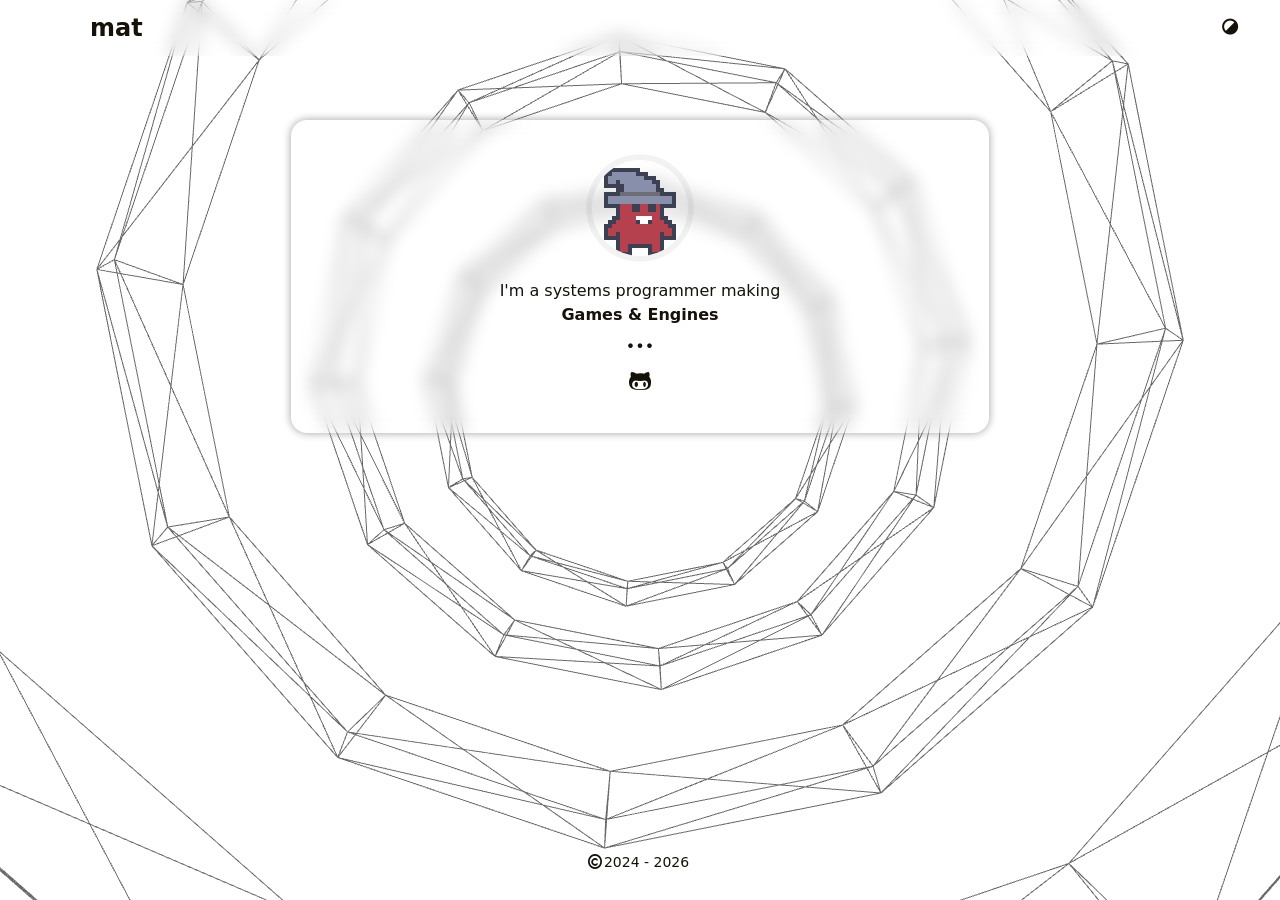
<file: index.html>
<!DOCTYPE html>
<html lang="en">
    <head>
	<meta name="generator" content="Hugo 0.152.2">
        <meta charset="utf-8">
        <meta name="viewport" content="width=device-width, initial-scale=1">
        <meta name="robots" content="noodp" />
        <title>mat</title><meta name="Description" content="Home of mat"><meta property="og:url" content="https://matpx.net/">
  <meta property="og:site_name" content="mat">
  <meta property="og:title" content="mat">
  <meta property="og:description" content="Home of mat">
  <meta property="og:locale" content="en">
  <meta property="og:type" content="website">

  <meta name="twitter:card" content="summary">
  <meta name="twitter:title" content="mat">
  <meta name="twitter:description" content="Home of mat">
<meta name="application-name" content="Home of mat">
<meta name="apple-mobile-web-app-title" content="Home of mat"><meta name="theme-color" content="#ffffff"><meta name="msapplication-TileColor" content="#da532c"><link rel="icon" href="favicon.svg"><link rel="mask-icon" href="/safari-pinned-tab.svg" color="#5bbad5"><link rel="manifest" href="/site.webmanifest"><link rel="canonical" href="https://matpx.net/" /><link rel="alternate" href="/index.xml" type="application/rss+xml" title="mat">
    <link rel="feed" href="/index.xml" type="application/rss+xml" title="mat"><link rel="stylesheet" href="/lib/normalize/normalize.min.css"><link rel="stylesheet" href="/css/style.min.css"><link rel="stylesheet" href="/lib/fontawesome-free/all.min.css"><link rel="stylesheet" href="/lib/animate/animate.min.css"><link rel="stylesheet" href="/css/customize.css">
<script type="application/ld+json">
    {
        "@context": "http://schema.org",
        "@type": "WebSite",
        "url": "https:\/\/matpx.net\/","inLanguage": "en","description": "Home of mat","name": "mat"
    }
    </script></head>
    <body data-header-desktop="fixed" data-header-mobile="auto"><script type="text/javascript">(window.localStorage && localStorage.getItem('theme') ? localStorage.getItem('theme') === 'dark' : ('auto' === 'auto' ? window.matchMedia('(prefers-color-scheme: dark)').matches : 'auto' === 'dark')) && document.body.setAttribute('theme', 'dark');</script>

        <div id="mask"></div><div class="wrapper"><header class="desktop" id="header-desktop">
    <div class="header-wrapper">
        <div class="header-title">
            <a href="/" title="mat">mat</a>
        </div>
        <div class="menu">
            <div class="menu-inner"><a href="javascript:void(0);" class="menu-item theme-switch" title="Switch Theme">
                    <i class="fas fa-adjust fa-fw" aria-hidden="true"></i>
                </a>
            </div>
        </div>
    </div>
</header><header class="mobile" id="header-mobile">
    <div class="header-container">
        <div class="header-wrapper">
            <div class="header-title">
                <a href="/" title="mat">mat</a>
            </div>
            <div class="menu-toggle" id="menu-toggle-mobile">
                <span></span><span></span><span></span>
            </div>
        </div>
        <div class="menu" id="menu-mobile"><a href="javascript:void(0);" class="menu-item theme-switch" title="Switch Theme">
                <i class="fas fa-adjust fa-fw" aria-hidden="true"></i>
            </a></div>
    </div>
</header><main class="main">
                <div class="container"><div class="page home" data-home="posts"><div class="home-profile"><div class="home-avatar"><img
        class="lazyload"
        src="/svg/loading.min.svg"
        data-src="/images/avatar.gif"
        data-srcset="/images/avatar.gif, /images/avatar.gif 1.5x, /images/avatar.gif 2x"
        data-sizes="auto"
        alt="avatar"
        title="avatar" width="24" height="24" /></div><h2 class="home-subtitle">
        I'm a systems programmer making<br/>
        <b>Games & Engines</b><br>
        
    </h2>
    &#8226;&#8226;&#8226;<div class="links"><a href="https://github.com/matpx" title="GitHub" target="_blank" rel="noopener noreffer me"><i class="fab fa-github-alt fa-fw" aria-hidden="true"></i></a>
</div></div>

<canvas id="renderCanvas"></canvas>

<script type="text/javascript" src="/js/three.min.js"></script>
<script type="text/javascript" src="/js/background.js"></script>
<div class="post-wrapper"></div>
    </div></div>
            </main><footer class="footer">
        <div class="footer-container"><div class="footer-line" itemscope itemtype="http://schema.org/CreativeWork"><i class="far fa-copyright fa-fw" aria-hidden="true"></i><span itemprop="copyrightYear">2024 - 2026</span><span class="author" itemprop="copyrightHolder">&nbsp;<a href="/" target="_blank"></a></span></div>
        </div>
    </footer></div>

        <div id="fixed-buttons"><a href="#" id="back-to-top" class="fixed-button" title="Back to Top">
                <i class="fas fa-arrow-up fa-fw" aria-hidden="true"></i>
            </a><a href="#" id="view-comments" class="fixed-button" title="View Comments">
                <i class="fas fa-comment fa-fw" aria-hidden="true"></i>
            </a>
        </div><script type="text/javascript" src="/lib/lazysizes/lazysizes.min.js"></script><script type="text/javascript" src="/lib/clipboard/clipboard.min.js"></script><script type="text/javascript" src="/lib/sharer/sharer.min.js"></script><script type="text/javascript">window.config={"code":{"copyTitle":"Copy to clipboard","maxShownLines":50}};</script><script type="text/javascript" src="/js/theme.min.js"></script></body>
</html>
</file>
<file: css/customize.css>
header {
    background-color: transparent;
}

.home-profile {
    margin-top: 4em;
    border-radius: 16px;
    box-shadow: 0 0 8px rgb(160, 160, 160);
}

.home-avatar img {
    image-rendering: pixelated;
}

.home-subtitle {
    font-size: 64px;
}

.links {
    margin-bottom: 1em;
}

.post-wrapper {
    margin-top: 2em;
    padding-left: 1.5em;
    border-radius: 16px;
    box-shadow: 0 0 8px rgb(160, 160, 160);
}

#renderCanvas {
    position: fixed;
    margin: 0;
    padding: 0;
    width: 100vw;
    height: 100vh;
    top: 0;
    left: 0;
    z-index: -1;
    pointer-events: none;
    box-sizing: border-box;
}

@supports (-webkit-backdrop-filter: none) or (backdrop-filter: none) {
    header, .home-profile, .post-wrapper {
        -webkit-backdrop-filter: blur(8px);
        backdrop-filter: blur(8px);
    }
}

@supports not ((-webkit-backdrop-filter: none) or (backdrop-filter: none)) {
    header, .home-profile, .post-wrapper {
        background-color: rgba(255, 255, 255, 0.9);
    }

    body[theme="dark"] header,
    body[theme="dark"] .home-profile,
    body[theme="dark"] .post-wrapper {
        background-color: rgba(41, 42, 45, 0.8);
    }
}
</file>
<file: css/style.min.css>
html{font-family:system-ui,-apple-system,BlinkMacSystemFont,PingFang SC,Microsoft YaHei UI,Segoe UI,Roboto,Oxygen,Ubuntu,Cantarell,Fira Sans,Droid Sans,Helvetica Neue,Helvetica,Arial,sans-serif;font-weight:400;font-display:swap;font-size:16px;line-height:1.5rem;width:100%;scroll-behavior:smooth}html main [id]{scroll-margin-top:4rem}::-webkit-scrollbar{width:.5rem;height:.5rem}::-webkit-scrollbar-thumb{background-color:#87878d}::-webkit-scrollbar-thumb:hover{background-color:#a9a9b3}::selection{background-color:rgba(53,166,247,0.25)}[theme=dark] ::selection{background-color:rgba(50,112,194,0.4)}body{background-color:#fff;color:#161209;word-wrap:break-word;overflow-wrap:break-word;scrollbar-color:auto}body[theme=dark]{color:#a9a9b3;background-color:#292a2d}input::-ms-clear{display:none}a,a::before,a::after{text-decoration:none;color:#161209}[theme=dark] a,[theme=dark] a::before,[theme=dark] a::after{color:#a9a9b3}a:active,a:hover{color:#2d96bd}[theme=dark] a:active,[theme=dark] a:hover{color:#fff}#mask{background-repeat:no-repeat;background-position:center;position:fixed;top:0;left:0;width:100%;height:100%;z-index:-1;background-color:rgba(0,0,0,0)}.blur #mask{z-index:100;background-color:rgba(0,0,0,0.25)}svg.icon{display:inline-block;width:1.25em;height:1em;text-align:center}svg.icon path{fill:currentColor}img.emoji{height:1em;width:1em;margin:0 .05em 0 .1em;vertical-align:-.1em}.details .details-summary:hover{cursor:pointer}.details i.details-icon{color:#a9a9b3;-webkit-transition:transform 0.2s ease;-moz-transition:transform 0.2s ease;-o-transition:transform 0.2s ease;transition:transform 0.2s ease}[theme=dark] .details i.details-icon{color:#5d5d5f}.details .details-content{max-height:0;overflow-y:hidden;-webkit-transition:max-height 0.8s cubic-bezier(0, 1, 0, 1) -0.1s;-moz-transition:max-height 0.8s cubic-bezier(0, 1, 0, 1) -0.1s;-o-transition:max-height 0.8s cubic-bezier(0, 1, 0, 1) -0.1s;transition:max-height 0.8s cubic-bezier(0, 1, 0, 1) -0.1s}.details.open i.details-icon{-webkit-transform:rotate(90deg);-moz-transform:rotate(90deg);-ms-transform:rotate(90deg);-o-transform:rotate(90deg);transform:rotate(90deg)}.details.open .details-content{max-height:12000px;-webkit-transition:max-height 0.8s cubic-bezier(0.5, 0, 1, 0) 0s;-moz-transition:max-height 0.8s cubic-bezier(0.5, 0, 1, 0) 0s;-o-transition:max-height 0.8s cubic-bezier(0.5, 0, 1, 0) 0s;transition:max-height 0.8s cubic-bezier(0.5, 0, 1, 0) 0s}#fixed-buttons{display:none}.fixed-button{display:none;z-index:100;position:fixed;right:1.5rem;font-size:1rem;line-height:1.3rem;padding:.6rem .6rem;color:#a9a9b3;background:#f8f8f8;-webkit-border-radius:2rem;-moz-border-radius:2rem;border-radius:2rem;-webkit-transition:color 0.4s ease;-moz-transition:color 0.4s ease;-o-transition:color 0.4s ease;transition:color 0.4s ease}.blur .fixed-button{-webkit-filter:blur(1.5px);-moz-filter:blur(1.5px);-ms-filter:blur(1.5px);filter:blur(1.5px)}.fixed-button:hover,.fixed-button:active{color:#161209;cursor:pointer}.fixed-button:active,.fixed-button:focus,.fixed-button:hover{outline:none}[theme=dark] .fixed-button{color:#5d5d5f;background:#252627}[theme=dark] .fixed-button:hover,[theme=dark] .fixed-button:active{color:#a9a9b3}#back-to-top{display:block;bottom:1.5rem}#view-comments{bottom:4.5rem}.cc-window.cc-banner .cc-btn{color:#161209}.cc-window.cc-banner .cc-btn:hover,.cc-window.cc-banner .cc-btn:focus{background-color:#ccc}[theme=dark] .cc-window.cc-banner .cc-btn{color:#161209}[theme=dark] .cc-window.cc-banner .cc-btn:hover,[theme=dark] .cc-window.cc-banner .cc-btn:focus{background-color:#fff}img{-o-object-fit:contain;object-fit:contain;font-family:"object-fit: contain;"}.wrapper{display:flex;flex-direction:column;min-height:100vh;width:100%}.wrapper main{flex:1 0 auto}.wrapper main .container{padding:0 1rem}.page{position:relative;max-width:800px;width:60%;margin:0 auto}[data-header-desktop] .page{padding-top:3.5rem}[data-header-desktop=normal] .page{padding-top:0}.blur .page{-webkit-filter:blur(1.5px);-moz-filter:blur(1.5px);-ms-filter:blur(1.5px);filter:blur(1.5px)}.toc .toc-title{font-size:1.2rem;font-weight:bold;text-transform:uppercase}.toc .toc-content{font-size:1rem}.toc .toc-content ul{text-indent:-0.85rem;padding-left:.8rem;list-style:none}.toc .toc-content ul a:first-child::before{content:"|";font-weight:bolder;margin-right:.5rem;color:#2d96bd}[theme=dark] .toc .toc-content ul a:first-child::before{color:#55bde2}.toc .toc-content ul ul{padding-left:1.5rem}.toc ruby{background:#f5f5f5}.toc ruby rt{color:#a9a9b3}[theme=dark] .toc ruby{background:#272C34}[theme=dark] .toc ruby rt{color:#5d5d5f}#toc-auto{display:block;position:absolute;width:12000px;max-width:0;padding:0 .8rem;border-left:4px solid #f0f0f0;word-wrap:break-word;overflow-wrap:break-word;box-sizing:border-box;top:10rem;left:0;visibility:hidden}[data-header-desktop=normal] #toc-auto{top:5rem}.blur #toc-auto{-webkit-filter:blur(1.5px);-moz-filter:blur(1.5px);-ms-filter:blur(1.5px);filter:blur(1.5px)}[theme=dark] #toc-auto{border-left-color:#363636}#toc-auto .toc-title{margin:.8rem 0}#toc-auto .toc-content.always-active ul{display:block}#toc-auto .toc-content>nav>ul{margin:.625rem 0}#toc-auto .toc-content ul ul{display:none}#toc-auto .toc-content ul .has-active>ul{display:block}#toc-auto .toc-content a.active{font-weight:bold;color:#2d96bd}[theme=dark] #toc-auto .toc-content a.active{color:#55bde2}#toc-auto .toc-content a.active::before{color:#ef3982}[theme=dark] #toc-auto .toc-content a.active::before{color:#bdebfc}#toc-static{display:none;margin:.8rem 0}#toc-static[data-kept=true]{display:block}#toc-static .toc-title{display:flex;justify-content:space-between;line-height:2em;padding:0 .75rem;background:#e6e6e6}[theme=dark] #toc-static .toc-title{background:#1a1d23}#toc-static .toc-content{background-color:#f5f5f5}#toc-static .toc-content>nav>ul{margin:0;padding:.4rem 1rem .4rem 1.8rem}[theme=dark] #toc-static .toc-content{background-color:#272C34}#toc-static.open .toc-title{background:#ededed}[theme=dark] #toc-static.open .toc-title{background:#20252b}.single .single-title{margin:2rem 0 .5rem;font-size:1.6rem;font-weight:bold;line-height:140%}.single .single-subtitle{margin:.5rem 0;font-size:1.2rem;font-weight:normal;line-height:100%}.single .post-meta{font-size:.875rem;color:#a9a9b3}.single .post-meta span{display:inline-block}[theme=dark] .single .post-meta{color:#5d5d5f}.single .post-meta a,.single .post-meta a::before,.single .post-meta a::after{text-decoration:none;color:#2d96bd}[theme=dark] .single .post-meta a,[theme=dark] .single .post-meta a::before,[theme=dark] .single .post-meta a::after{color:#a9a9b3}.single .post-meta a:active,.single .post-meta a:hover{color:#ef3982}[theme=dark] .single .post-meta a:active,[theme=dark] .single .post-meta a:hover{color:#fff}.single .post-meta .author{font-size:1.05rem}.single .featured-image{margin:.5rem 0 1rem 0}.single .featured-image img{display:block;max-width:100%;height:auto;margin:0 auto;overflow:hidden}.single .featured-image img.lazyloaded{width:100%}.single .content>h2{font-size:1.5rem}.single .content>h2 code{font-size:1.25rem}.single .content>h3{font-size:1.375rem}.single .content>h3 code{font-size:1.125rem}.single .content>h4{font-size:1.25rem}.single .content>h4 code{font-size:1rem}.single .content>h5{font-size:1.125rem}.single .content>h6{font-size:1rem}.single .content h2,.single .content h3,.single .content h4,.single .content h5,.single .content h6{font-weight:bold;margin:1.2rem 0}[theme=dark] .single .content h2,[theme=dark] .single .content h3,[theme=dark] .single .content h4,[theme=dark] .single .content h5,[theme=dark] .single .content h6{font-weight:bolder}.single .content>h2>.header-mark::before,.single .content>h3>.header-mark::before,.single .content>h4>.header-mark::before,.single .content>h5>.header-mark::before,.single .content>h6>.header-mark::before{content:"|";margin-right:.3125rem;color:#2d96bd}[theme=dark] .single .content>h2>.header-mark::before,[theme=dark] .single .content>h3>.header-mark::before,[theme=dark] .single .content>h4>.header-mark::before,[theme=dark] .single .content>h5>.header-mark::before,[theme=dark] .single .content>h6>.header-mark::before{color:#55bde2}.single .content>h2>.header-mark::before{content:"#"}.single .content p{margin:.5rem 0}.single .content b,.single .content strong{font-weight:bold}[theme=dark] .single .content b,[theme=dark] .single .content strong{color:#ddd}.single .content a,.single .content a::before,.single .content a::after{text-decoration:none;color:#2d96bd}[theme=dark] .single .content a,[theme=dark] .single .content a::before,[theme=dark] .single .content a::after{color:#55bde2}.single .content a:active,.single .content a:hover{color:#ef3982}[theme=dark] .single .content a:active,[theme=dark] .single .content a:hover{color:#bdebfc}.single .content a{word-wrap:break-word;overflow-wrap:break-word}[theme=dark] .single .content a b,[theme=dark] .single .content a strong{color:#55bde2}.single .content [theme=dark] a:hover b,.single .content [theme=dark] a:hover strong{color:#bdebfc}.single .content ul,.single .content ol{margin:.5rem 0;padding-left:2.5rem}.single .content ul{list-style-type:disc}.single .content ruby{background:#f5f5f5}.single .content ruby rt{color:#a9a9b3}[theme=dark] .single .content ruby{background:#272C34}[theme=dark] .single .content ruby rt{color:#5d5d5f}.single .content .table-wrapper{overflow-x:auto}.single .content .table-wrapper::-webkit-scrollbar{background-color:#fff}[theme=dark] .single .content .table-wrapper::-webkit-scrollbar{background-color:#272c34}.single .content .table-wrapper>table{width:100%;max-width:100%;margin:.625rem 0;border-spacing:0;background:#fff;border-collapse:collapse}[theme=dark] .single .content .table-wrapper>table{background:#272c34}.single .content .table-wrapper>table thead{background:#ededed}[theme=dark] .single .content .table-wrapper>table thead{background-color:#20252b}.single .content .table-wrapper>table th,.single .content .table-wrapper>table td{padding:.3rem 1rem;border:1px solid #e8e8e8}[theme=dark] .single .content .table-wrapper>table th,[theme=dark] .single .content .table-wrapper>table td{border-color:#1c2025}.single .content img{max-width:100%;min-height:1em}.single .content figure{margin:.5rem;text-align:center}.single .content figure .image-caption:not(:empty){min-width:20%;max-width:80%;display:inline-block;padding:.5rem;margin:0 auto;font-size:.875rem;color:#969696}.single .content figure img{display:block;width:100%;height:auto;margin:0 auto;overflow:hidden}.single .content .lazyload,.single .content .lazyloading{-o-object-fit:scale-down;object-fit:scale-down;font-family:"object-fit: scale-down;"}.single .content .lazyloaded{-o-object-fit:fill;object-fit:fill;font-family:"object-fit: fill;"}.single .content blockquote{display:block;border-left:0.5rem solid #6bd6fd;background-color:rgba(107,214,253,0.2);padding:.25rem .75rem;margin:1rem 0}[theme=dark] .single .content blockquote{border-left-color:#59c5ec;background-color:rgba(89,197,236,0.2)}.single .content .footnotes{color:#a9a9b3}[theme=dark] .single .content .footnotes{color:#5d5d5f}.single .content .footnotes p{margin:.25rem 0}.single .content code{display:inline-block;max-width:100%;padding:0 .4rem;word-wrap:break-word;overflow-wrap:break-word;-webkit-line-break:anywhere;-ms-line-break:anywhere;line-break:anywhere;font-size:.875rem;font-family:Source Code Pro,Menlo,Consolas,Monaco,monospace,system-ui,-apple-system,BlinkMacSystemFont,PingFang SC,Microsoft YaHei UI,Segoe UI,Roboto,Oxygen,Ubuntu,Cantarell,Fira Sans,Droid Sans,Helvetica Neue,Helvetica,Arial,sans-serif;color:#E74C3C}[theme=dark] .single .content code{color:#E5BF78}.single .content pre{margin:0;padding:.25rem 0 .25rem .5rem;-moz-tab-size:4;-o-tab-size:4;tab-size:4}.single .content pre code{padding:0}.single .content pre img{min-height:1em;max-height:1.2em;vertical-align:text-bottom}.single .content code,.single .content pre,.single .content .highlight table,.single .content .highlight tr,.single .content .highlight td{background:#f5f5f5}[theme=dark] .single .content code,[theme=dark] .single .content pre,[theme=dark] .single .content .highlight table,[theme=dark] .single .content .highlight tr,[theme=dark] .single .content .highlight td{background:#272C34}.single .content .highlight{font-family:Source Code Pro,Menlo,Consolas,Monaco,monospace,system-ui,-apple-system,BlinkMacSystemFont,PingFang SC,Microsoft YaHei UI,Segoe UI,Roboto,Oxygen,Ubuntu,Cantarell,Fira Sans,Droid Sans,Helvetica Neue,Helvetica,Arial,sans-serif;font-size:.875rem;line-height:1.4em;margin:.5rem 0}.single .content .highlight .table-wrapper>table,.single .content .highlight .table-wrapper>table thead,.single .content .highlight .table-wrapper>table tr,.single .content .highlight .table-wrapper>table td{margin:0;padding:0;border:none !important}.single .content .highlight .table-wrapper>table span.c,.single .content .highlight .table-wrapper>table thead span.c,.single .content .highlight .table-wrapper>table tr span.c,.single .content .highlight .table-wrapper>table td span.c{white-space:nowrap}.single .content .highlight>.chroma{position:relative}.single .content .highlight>.chroma .code-header{display:flex;justify-content:space-between;align-items:center;box-sizing:border-box;width:100%;font-family:system-ui,-apple-system,BlinkMacSystemFont,PingFang SC,Microsoft YaHei UI,Segoe UI,Roboto,Oxygen,Ubuntu,Cantarell,Fira Sans,Droid Sans,Helvetica Neue,Helvetica,Arial,sans-serif;font-weight:bold;color:#9c9c9c;background:#e1e1e1}[theme=dark] .single .content .highlight>.chroma .code-header{color:#b1b0b0;background:#1a1d23}.single .content .highlight>.chroma .code-header:hover{cursor:pointer}.single .content .highlight>.chroma .code-header .code-title{width:100%;padding:.4rem}.single .content .highlight>.chroma .code-header .code-title::after{padding-left:.2rem;content:'Code'}.single .content .highlight>.chroma .code-header.language-bash .code-title::after{content:"Bash"}.single .content .highlight>.chroma .code-header.language-c .code-title::after{content:"C"}.single .content .highlight>.chroma .code-header.language-cs .code-title::after{content:"C#"}.single .content .highlight>.chroma .code-header.language-cpp .code-title::after{content:"C++"}.single .content .highlight>.chroma .code-header.language-clojure .code-title::after{content:"Clojure"}.single .content .highlight>.chroma .code-header.language-coffeescript .code-title::after{content:"CoffeeScript"}.single .content .highlight>.chroma .code-header.language-css .code-title::after{content:"CSS"}.single .content .highlight>.chroma .code-header.language-dart .code-title::after{content:"Dart"}.single .content .highlight>.chroma .code-header.language-diff .code-title::after{content:"Diff"}.single .content .highlight>.chroma .code-header.language-erlang .code-title::after{content:"Erlang"}.single .content .highlight>.chroma .code-header.language-go .code-title::after{content:"Go"}.single .content .highlight>.chroma .code-header.language-go-html-template .code-title::after{content:"Go HTML Template"}.single .content .highlight>.chroma .code-header.language-groovy .code-title::after{content:"Groovy"}.single .content .highlight>.chroma .code-header.language-haskell .code-title::after{content:"Haskell"}.single .content .highlight>.chroma .code-header.language-html .code-title::after{content:"HTML"}.single .content .highlight>.chroma .code-header.language-http .code-title::after{content:"HTTP"}.single .content .highlight>.chroma .code-header.language-xml .code-title::after{content:"XML"}.single .content .highlight>.chroma .code-header.language-java .code-title::after{content:"Java"}.single .content .highlight>.chroma .code-header.language-js .code-title::after{content:"JavaScript"}.single .content .highlight>.chroma .code-header.language-javascript .code-title::after{content:"JavaScript"}.single .content .highlight>.chroma .code-header.language-json .code-title::after{content:"JSON"}.single .content .highlight>.chroma .code-header.language-kotlin .code-title::after{content:"Kotlin"}.single .content .highlight>.chroma .code-header.language-latex .code-title::after{content:"LaTeX"}.single .content .highlight>.chroma .code-header.language-less .code-title::after{content:"Less"}.single .content .highlight>.chroma .code-header.language-lisp .code-title::after{content:"Lisp"}.single .content .highlight>.chroma .code-header.language-lua .code-title::after{content:"Lua"}.single .content .highlight>.chroma .code-header.language-makefile .code-title::after{content:"Makefile"}.single .content .highlight>.chroma .code-header.language-markdown .code-title::after{content:"Markdown"}.single .content .highlight>.chroma .code-header.language-matlab .code-title::after{content:"Matlab"}.single .content .highlight>.chroma .code-header.language-objectivec .code-title::after{content:"Objective-C"}.single .content .highlight>.chroma .code-header.language-php .code-title::after{content:"PHP"}.single .content .highlight>.chroma .code-header.language-perl .code-title::after{content:"Perl"}.single .content .highlight>.chroma .code-header.language-powershell .code-title::after{content:"PowerShell"}.single .content .highlight>.chroma .code-header.language-posh .code-title::after{content:"PowerShell"}.single .content .highlight>.chroma .code-header.language-pwsh .code-title::after{content:"PowerShell"}.single .content .highlight>.chroma .code-header.language-python .code-title::after{content:"Python"}.single .content .highlight>.chroma .code-header.language-r .code-title::after{content:"R"}.single .content .highlight>.chroma .code-header.language-ruby .code-title::after{content:"Ruby"}.single .content .highlight>.chroma .code-header.language-rust .code-title::after{content:"Rust"}.single .content .highlight>.chroma .code-header.language-scala .code-title::after{content:"Scala"}.single .content .highlight>.chroma .code-header.language-scss .code-title::after{content:"Scss"}.single .content .highlight>.chroma .code-header.language-shell .code-title::after{content:"Shell"}.single .content .highlight>.chroma .code-header.language-sql .code-title::after{content:"SQL"}.single .content .highlight>.chroma .code-header.language-swift .code-title::after{content:"Swift"}.single .content .highlight>.chroma .code-header.language-tex .code-title::after{content:"TeX"}.single .content .highlight>.chroma .code-header.language-toml .code-title::after{content:"TOML"}.single .content .highlight>.chroma .code-header.language-ts .code-title::after{content:"TypeScript"}.single .content .highlight>.chroma .code-header.language-typescript .code-title::after{content:"TypeScript"}.single .content .highlight>.chroma .code-header.language-vue .code-title::after{content:"Vue"}.single .content .highlight>.chroma .code-header.language-yml .code-title::after{content:"YAML"}.single .content .highlight>.chroma .code-header.language-yaml .code-title::after{content:"YAML"}.single .content .highlight>.chroma .lntd:first-child{min-width:1.6rem;text-align:right}.single .content .highlight>.chroma .lntd:last-child{width:100%}.single .content .highlight>.chroma .lntd:last-child pre{min-width:-webkit-max-content;min-width:-moz-max-content;min-width:intrinsic;min-width:max-content}.single .content .highlight>.chroma .ln{padding-right:.75rem}.single .content .highlight>.chroma .hl{display:block;background-color:#dcdcdc}[theme=dark] .single .content .highlight>.chroma .hl{background-color:#1c2025}.single .content .highlight>.chroma .ln,.single .content .highlight>.chroma .lnt{color:#a9a9b3}[theme=dark] .single .content .highlight>.chroma .ln,[theme=dark] .single .content .highlight>.chroma .lnt{color:#5d5d5f}.single .content .highlight>.chroma .arrow{padding:0 .2rem;-webkit-transition:transform 0.2s ease;-moz-transition:transform 0.2s ease;-o-transition:transform 0.2s ease;transition:transform 0.2s ease}.single .content .highlight>.chroma .ellipses{padding:.4rem}.single .content .highlight>.chroma .copy{display:none;padding:.4rem}.single .content .highlight>.chroma .copy:hover{cursor:pointer;color:#2d96bd}[theme=dark] .single .content .highlight>.chroma .copy:hover{color:#fff}.single .content .highlight>.chroma .table-wrapper{max-height:0;overflow-y:hidden;-webkit-transition:max-height 0.8s cubic-bezier(0, 1, 0, 1) -0.1s;-moz-transition:max-height 0.8s cubic-bezier(0, 1, 0, 1) -0.1s;-o-transition:max-height 0.8s cubic-bezier(0, 1, 0, 1) -0.1s;transition:max-height 0.8s cubic-bezier(0, 1, 0, 1) -0.1s}.single .content .highlight>.chroma.open .code-header{background:#ededed}[theme=dark] .single .content .highlight>.chroma.open .code-header{background:#20252b}.single .content .highlight>.chroma.open .table-wrapper{max-height:12000px;-webkit-transition:max-height 0.8s cubic-bezier(0.5, 0, 1, 0) 0s;-moz-transition:max-height 0.8s cubic-bezier(0.5, 0, 1, 0) 0s;-o-transition:max-height 0.8s cubic-bezier(0.5, 0, 1, 0) 0s;transition:max-height 0.8s cubic-bezier(0.5, 0, 1, 0) 0s}.single .content .highlight>.chroma.open .arrow{-webkit-transform:rotate(90deg);-moz-transform:rotate(90deg);-ms-transform:rotate(90deg);-o-transform:rotate(90deg);transform:rotate(90deg)}.single .content .highlight>.chroma.open .ellipses{display:none}.single .content .highlight>.chroma.open .copy{display:inline}.single .content .highlight .c,.single .content .highlight .ch,.single .content .highlight .cm,.single .content .highlight .c1,.single .content .highlight .cs,.single .content .highlight .cp,.single .content .highlight .cpf{font-style:italic}.single .content .highlight .gl{text-decoration:underline}.single .content .highlight .p{color:#a9a9b3}.single .content .highlight .k{color:#b501a9}.single .content .highlight .kc{color:#b501a9}.single .content .highlight .kd{color:#b501a9}.single .content .highlight .kn{color:#b501a9}.single .content .highlight .kp{color:#b501a9}.single .content .highlight .kr{color:#b501a9}.single .content .highlight .kt{color:#b501a9}.single .content .highlight .n{color:#333}.single .content .highlight .na{color:#2b77fa}.single .content .highlight .nb{color:#f74840}.single .content .highlight .bp{color:#f74840}.single .content .highlight .nc{color:#cb8100}.single .content .highlight .no{color:#2b77fa}.single .content .highlight .nd{color:#0086c1}.single .content .highlight .ni{color:#2b77fa}.single .content .highlight .ne{color:#2b77fa}.single .content .highlight .nf{color:#2b77fa}.single .content .highlight .fm{color:#1ccad6}.single .content .highlight .nl{color:#2b77fa}.single .content .highlight .nn{color:#2b77fa}.single .content .highlight .nx{color:#333}.single .content .highlight .py{color:#2b77fa}.single .content .highlight .nt{color:#2b77fa}.single .content .highlight .nv{color:#2b77fa}.single .content .highlight .vc{color:#2b77fa}.single .content .highlight .vg{color:#2b77fa}.single .content .highlight .vi{color:#2b77fa}.single .content .highlight .vm{color:#2b77fa}.single .content .highlight .l{color:#2aa198}.single .content .highlight .ld{color:#2aa198}.single .content .highlight .s{color:#24a443}.single .content .highlight .sa{color:#24a443}.single .content .highlight .sb{color:#24a443}.single .content .highlight .sc{color:#24a443}.single .content .highlight .dl{color:#24a443}.single .content .highlight .sd{color:#24a443}.single .content .highlight .s2{color:#24a443}.single .content .highlight .se{color:#24a443}.single .content .highlight .sh{color:#24a443}.single .content .highlight .si{color:#24a443}.single .content .highlight .sx{color:#24a443}.single .content .highlight .sr{color:#24a443}.single .content .highlight .s1{color:#24a443}.single .content .highlight .ss{color:#24a443}.single .content .highlight .m{color:#e2893c}.single .content .highlight .mb{color:#e2893c}.single .content .highlight .mf{color:#e2893c}.single .content .highlight .mh{color:#e2893c}.single .content .highlight .mi{color:#e2893c}.single .content .highlight .il{color:#e2893c}.single .content .highlight .mo{color:#e2893c}.single .content .highlight .o{color:#f19b04}.single .content .highlight .ow{color:#b501a9}.single .content .highlight .c{color:#a0a1a8}.single .content .highlight .ch{color:#a0a1a8}.single .content .highlight .cm{color:#a0a1a8}.single .content .highlight .c1{color:#a0a1a8}.single .content .highlight .cs{color:#a0a1a8}.single .content .highlight .cp{color:#a0a1a8}.single .content .highlight .cpf{color:#a0a1a8}.single .content .highlight .g{color:#e72d40}.single .content .highlight .gd{color:#e72d40}.single .content .highlight .ge{color:#e72d40}.single .content .highlight .gr{color:#e72d40}.single .content .highlight .gh{color:#e72d40}.single .content .highlight .gi{color:#e72d40}.single .content .highlight .go{color:#e72d40}.single .content .highlight .gp{color:#e72d40}.single .content .highlight .gs{color:#e72d40}.single .content .highlight .gu{color:#e72d40}.single .content .highlight .gt{color:#e72d40}.single .content .highlight .w{color:#bbb}[theme=dark] .single .content .highlight .p{color:#a9a9b3}[theme=dark] .single .content .highlight .k{color:#d371e3}[theme=dark] .single .content .highlight .kc{color:#d371e3}[theme=dark] .single .content .highlight .kd{color:#d371e3}[theme=dark] .single .content .highlight .kn{color:#d371e3}[theme=dark] .single .content .highlight .kp{color:#d371e3}[theme=dark] .single .content .highlight .kr{color:#d371e3}[theme=dark] .single .content .highlight .kt{color:#d371e3}[theme=dark] .single .content .highlight .n{color:#a9b2c0}[theme=dark] .single .content .highlight .na{color:#41b0f5}[theme=dark] .single .content .highlight .nb{color:#19b9c4}[theme=dark] .single .content .highlight .bp{color:#ecbf6f}[theme=dark] .single .content .highlight .nc{color:#ecbf6f}[theme=dark] .single .content .highlight .no{color:#41b0f5}[theme=dark] .single .content .highlight .nd{color:#ecbf6f}[theme=dark] .single .content .highlight .ni{color:#41b0f5}[theme=dark] .single .content .highlight .ne{color:#41b0f5}[theme=dark] .single .content .highlight .nf{color:#41b0f5}[theme=dark] .single .content .highlight .fm{color:#19b9c4}[theme=dark] .single .content .highlight .nl{color:#41b0f5}[theme=dark] .single .content .highlight .nn{color:#41b0f5}[theme=dark] .single .content .highlight .nx{color:#a9a9b3}[theme=dark] .single .content .highlight .py{color:#41b0f5}[theme=dark] .single .content .highlight .nt{color:#41b0f5}[theme=dark] .single .content .highlight .nv{color:#41b0f5}[theme=dark] .single .content .highlight .vc{color:#41b0f5}[theme=dark] .single .content .highlight .vg{color:#41b0f5}[theme=dark] .single .content .highlight .vi{color:#41b0f5}[theme=dark] .single .content .highlight .vm{color:#41b0f5}[theme=dark] .single .content .highlight .l{color:#2aa198}[theme=dark] .single .content .highlight .ld{color:#2aa198}[theme=dark] .single .content .highlight .s{color:#8cc570}[theme=dark] .single .content .highlight .sa{color:#8cc570}[theme=dark] .single .content .highlight .sb{color:#8cc570}[theme=dark] .single .content .highlight .sc{color:#8cc570}[theme=dark] .single .content .highlight .dl{color:#8cc570}[theme=dark] .single .content .highlight .sd{color:#8cc570}[theme=dark] .single .content .highlight .s2{color:#8cc570}[theme=dark] .single .content .highlight .se{color:#8cc570}[theme=dark] .single .content .highlight .sh{color:#8cc570}[theme=dark] .single .content .highlight .si{color:#8cc570}[theme=dark] .single .content .highlight .sx{color:#8cc570}[theme=dark] .single .content .highlight .sr{color:#8cc570}[theme=dark] .single .content .highlight .s1{color:#8cc570}[theme=dark] .single .content .highlight .ss{color:#8cc570}[theme=dark] .single .content .highlight .m{color:#db985c}[theme=dark] .single .content .highlight .mb{color:#db985c}[theme=dark] .single .content .highlight .mf{color:#db985c}[theme=dark] .single .content .highlight .mh{color:#db985c}[theme=dark] .single .content .highlight .mi{color:#db985c}[theme=dark] .single .content .highlight .il{color:#db985c}[theme=dark] .single .content .highlight .mo{color:#db985c}[theme=dark] .single .content .highlight .o{color:#ecbf6f}[theme=dark] .single .content .highlight .ow{color:#d371e3}[theme=dark] .single .content .highlight .c{color:#7e848f}[theme=dark] .single .content .highlight .ch{color:#7e848f}[theme=dark] .single .content .highlight .cm{color:#7e848f}[theme=dark] .single .content .highlight .c1{color:#7e848f}[theme=dark] .single .content .highlight .cs{color:#7e848f}[theme=dark] .single .content .highlight .cp{color:#7e848f}[theme=dark] .single .content .highlight .cpf{color:#7e848f}[theme=dark] .single .content .highlight .g{color:#f16372}[theme=dark] .single .content .highlight .gd{color:#f16372}[theme=dark] .single .content .highlight .ge{color:#f16372}[theme=dark] .single .content .highlight .gr{color:#f16372}[theme=dark] .single .content .highlight .gh{color:#f16372}[theme=dark] .single .content .highlight .gi{color:#f16372}[theme=dark] .single .content .highlight .go{color:#f16372}[theme=dark] .single .content .highlight .gp{color:#f16372}[theme=dark] .single .content .highlight .gs{color:#f16372}[theme=dark] .single .content .highlight .gu{color:#f16372}[theme=dark] .single .content .highlight .gt{color:#f16372}[theme=dark] .single .content .highlight .w{color:#bbb}.single .content .gist{font-family:Source Code Pro,Menlo,Consolas,Monaco,monospace,system-ui,-apple-system,BlinkMacSystemFont,PingFang SC,Microsoft YaHei UI,Segoe UI,Roboto,Oxygen,Ubuntu,Cantarell,Fira Sans,Droid Sans,Helvetica Neue,Helvetica,Arial,sans-serif;font-size:.875rem}.single .content .gist .table-wrapper>table,.single .content .gist .table-wrapper>table thead,.single .content .gist .table-wrapper>table tr,.single .content .gist .table-wrapper>table td{margin:0;padding:0;border:none !important}.single .content .gist .gist-file,.single .content .gist .gist-data,.single .content .gist .gist-meta{border:none}.single .content .gist .gist-meta{padding:.4rem .8rem;background-color:#e8e8e8}.single .content .gist .gist-meta a,.single .content .gist .gist-meta a::before,.single .content .gist .gist-meta a::after{text-decoration:none;color:#2d96bd}[theme=dark] .single .content .gist .gist-meta a,[theme=dark] .single .content .gist .gist-meta a::before,[theme=dark] .single .content .gist .gist-meta a::after{color:#55bde2}.single .content .gist .gist-meta a:active,.single .content .gist .gist-meta a:hover{color:#ef3982}[theme=dark] .single .content .gist .gist-meta a:active,[theme=dark] .single .content .gist .gist-meta a:hover{color:#bdebfc}[theme=dark] .single .content .gist .gist-meta{background-color:#1c2025}[theme=dark] .single .content .gist .highlight{background:#141414}[theme=dark] .single .content .gist .blob-num,[theme=dark] .single .content .gist .blob-code-inner,[theme=dark] .single .content .gist .highlight,[theme=dark] .single .content .gist .pl-enm,[theme=dark] .single .content .gist .pl-ko,[theme=dark] .single .content .gist .pl-mo,[theme=dark] .single .content .gist .pl-mp1 .pl-sf,[theme=dark] .single .content .gist .pl-ms,[theme=dark] .single .content .gist .pl-pdc1,[theme=dark] .single .content .gist .pl-scp,[theme=dark] .single .content .gist .pl-smc,[theme=dark] .single .content .gist .pl-som,[theme=dark] .single .content .gist .pl-va,[theme=dark] .single .content .gist .pl-vpf,[theme=dark] .single .content .gist .pl-vpu,[theme=dark] .single .content .gist .pl-mdr{color:#aab1bf}[theme=dark] .single .content .gist .pl-mb,[theme=dark] .single .content .gist .pl-pdb{font-weight:700}[theme=dark] .single .content .gist .pl-c,[theme=dark] .single .content .gist .pl-c span,[theme=dark] .single .content .gist .pl-pdc{color:#5b6270;font-style:italic}[theme=dark] .single .content .gist .pl-sr .pl-cce{color:#56b5c2;font-weight:400}[theme=dark] .single .content .gist .pl-ef,[theme=dark] .single .content .gist .pl-en,[theme=dark] .single .content .gist .pl-enf,[theme=dark] .single .content .gist .pl-eoai,[theme=dark] .single .content .gist .pl-kos,[theme=dark] .single .content .gist .pl-mh .pl-pdh,[theme=dark] .single .content .gist .pl-mr{color:#61afef}[theme=dark] .single .content .gist .pl-ens,[theme=dark] .single .content .gist .pl-vi{color:#be5046}[theme=dark] .single .content .gist .pl-enti,[theme=dark] .single .content .gist .pl-mai .pl-sf,[theme=dark] .single .content .gist .pl-ml,[theme=dark] .single .content .gist .pl-sf,[theme=dark] .single .content .gist .pl-sr,[theme=dark] .single .content .gist .pl-sr .pl-sra,[theme=dark] .single .content .gist .pl-src,[theme=dark] .single .content .gist .pl-st,[theme=dark] .single .content .gist .pl-vo{color:#56b5c2}[theme=dark] .single .content .gist .pl-eoi,[theme=dark] .single .content .gist .pl-mri,[theme=dark] .single .content .gist .pl-pds,[theme=dark] .single .content .gist .pl-pse .pl-s1,[theme=dark] .single .content .gist .pl-s,[theme=dark] .single .content .gist .pl-s1{color:#97c279}[theme=dark] .single .content .gist .pl-k,[theme=dark] .single .content .gist .pl-kolp,[theme=dark] .single .content .gist .pl-mc,[theme=dark] .single .content .gist .pl-pde{color:#c578dd}[theme=dark] .single .content .gist .pl-mi,[theme=dark] .single .content .gist .pl-pdi{color:#c578dd;font-style:italic}[theme=dark] .single .content .gist .pl-mp,[theme=dark] .single .content .gist .pl-stp{color:#818896}[theme=dark] .single .content .gist .pl-mdh,[theme=dark] .single .content .gist .pl-mdi,[theme=dark] .single .content .gist .pl-mdr{font-weight:400}[theme=dark] .single .content .gist .pl-mdht,[theme=dark] .single .content .gist .pl-mi1{color:#97c279;background:#020}[theme=dark] .single .content .gist .pl-md,[theme=dark] .single .content .gist .pl-mdhf{color:#df6b75;background:#200}[theme=dark] .single .content .gist .pl-corl{color:#df6b75;text-decoration:underline}[theme=dark] .single .content .gist .pl-ib{background:#df6b75}[theme=dark] .single .content .gist .pl-ii{background:#e0c184;color:#fff}[theme=dark] .single .content .gist .pl-iu{background:#e05151}[theme=dark] .single .content .gist .pl-ms1{color:#aab1bf;background:#373b41}[theme=dark] .single .content .gist .pl-c1,[theme=dark] .single .content .gist .pl-cn,[theme=dark] .single .content .gist .pl-e,[theme=dark] .single .content .gist .pl-eoa,[theme=dark] .single .content .gist .pl-eoac,[theme=dark] .single .content .gist .pl-eoac .pl-pde,[theme=dark] .single .content .gist .pl-kou,[theme=dark] .single .content .gist .pl-mm,[theme=dark] .single .content .gist .pl-mp .pl-s3,[theme=dark] .single .content .gist .pl-mq,[theme=dark] .single .content .gist .pl-s3,[theme=dark] .single .content .gist .pl-sok,[theme=dark] .single .content .gist .pl-sv,[theme=dark] .single .content .gist .pl-mb{color:#d19965}[theme=dark] .single .content .gist .pl-enc,[theme=dark] .single .content .gist .pl-entc,[theme=dark] .single .content .gist .pl-pse .pl-s2,[theme=dark] .single .content .gist .pl-s2,[theme=dark] .single .content .gist .pl-sc,[theme=dark] .single .content .gist .pl-smp,[theme=dark] .single .content .gist .pl-sr .pl-sre,[theme=dark] .single .content .gist .pl-stj,[theme=dark] .single .content .gist .pl-v,[theme=dark] .single .content .gist .pl-pdb{color:#e4bf7a}[theme=dark] .single .content .gist .pl-ent,[theme=dark] .single .content .gist .pl-entl,[theme=dark] .single .content .gist .pl-entm,[theme=dark] .single .content .gist .pl-mh,[theme=dark] .single .content .gist .pl-pdv,[theme=dark] .single .content .gist .pl-smi,[theme=dark] .single .content .gist .pl-sol,[theme=dark] .single .content .gist .pl-mdh,[theme=dark] .single .content .gist .pl-mdi{color:#df6b75}[theme=dark] .single .content iframe.instagram-media{border:none !important}.single .content .admonition{position:relative;margin:1rem 0;padding:0 .75rem;background-color:rgba(68,138,255,0.1);border-left:0.25rem solid #448aff;overflow:auto}.single .content .admonition .admonition-title{font-weight:bold;margin:0 -0.75rem;padding:.25rem 1.8rem;border-bottom:1px solid rgba(68,138,255,0.1);background-color:rgba(68,138,255,0.25)}.single .content .admonition.open .admonition-title{background-color:rgba(68,138,255,0.1)}.single .content .admonition .admonition-content{padding:.5rem 0}.single .content .admonition i.icon{font-size:0.85rem;color:#448aff;position:absolute;top:.6rem;left:.4rem}.single .content .admonition i.details-icon{position:absolute;top:.6rem;right:.3rem}.single .content .admonition.note{border-left-color:#448aff}.single .content .admonition.note i.icon{color:#448aff}.single .content .admonition.abstract{border-left-color:#00b0ff}.single .content .admonition.abstract i.icon{color:#00b0ff}.single .content .admonition.info{border-left-color:#00b8d4}.single .content .admonition.info i.icon{color:#00b8d4}.single .content .admonition.tip{border-left-color:#00bfa5}.single .content .admonition.tip i.icon{color:#00bfa5}.single .content .admonition.success{border-left-color:#00c853}.single .content .admonition.success i.icon{color:#00c853}.single .content .admonition.question{border-left-color:#64dd17}.single .content .admonition.question i.icon{color:#64dd17}.single .content .admonition.warning{border-left-color:#ff9100}.single .content .admonition.warning i.icon{color:#ff9100}.single .content .admonition.failure{border-left-color:#ff5252}.single .content .admonition.failure i.icon{color:#ff5252}.single .content .admonition.danger{border-left-color:#ff1744}.single .content .admonition.danger i.icon{color:#ff1744}.single .content .admonition.bug{border-left-color:#f50057}.single .content .admonition.bug i.icon{color:#f50057}.single .content .admonition.example{border-left-color:#651fff}.single .content .admonition.example i.icon{color:#651fff}.single .content .admonition.quote{border-left-color:#9e9e9e}.single .content .admonition.quote i.icon{color:#9e9e9e}.single .content .admonition.note{background-color:rgba(68,138,255,0.1)}.single .content .admonition.note .admonition-title{border-bottom-color:rgba(68,138,255,0.1);background-color:rgba(68,138,255,0.25)}.single .content .admonition.note.open .admonition-title{background-color:rgba(68,138,255,0.1)}.single .content .admonition.abstract{background-color:rgba(0,176,255,0.1)}.single .content .admonition.abstract .admonition-title{border-bottom-color:rgba(0,176,255,0.1);background-color:rgba(0,176,255,0.25)}.single .content .admonition.abstract.open .admonition-title{background-color:rgba(0,176,255,0.1)}.single .content .admonition.info{background-color:rgba(0,184,212,0.1)}.single .content .admonition.info .admonition-title{border-bottom-color:rgba(0,184,212,0.1);background-color:rgba(0,184,212,0.25)}.single .content .admonition.info.open .admonition-title{background-color:rgba(0,184,212,0.1)}.single .content .admonition.tip{background-color:rgba(0,191,165,0.1)}.single .content .admonition.tip .admonition-title{border-bottom-color:rgba(0,191,165,0.1);background-color:rgba(0,191,165,0.25)}.single .content .admonition.tip.open .admonition-title{background-color:rgba(0,191,165,0.1)}.single .content .admonition.success{background-color:rgba(0,200,83,0.1)}.single .content .admonition.success .admonition-title{border-bottom-color:rgba(0,200,83,0.1);background-color:rgba(0,200,83,0.25)}.single .content .admonition.success.open .admonition-title{background-color:rgba(0,200,83,0.1)}.single .content .admonition.question{background-color:rgba(100,221,23,0.1)}.single .content .admonition.question .admonition-title{border-bottom-color:rgba(100,221,23,0.1);background-color:rgba(100,221,23,0.25)}.single .content .admonition.question.open .admonition-title{background-color:rgba(100,221,23,0.1)}.single .content .admonition.warning{background-color:rgba(255,145,0,0.1)}.single .content .admonition.warning .admonition-title{border-bottom-color:rgba(255,145,0,0.1);background-color:rgba(255,145,0,0.25)}.single .content .admonition.warning.open .admonition-title{background-color:rgba(255,145,0,0.1)}.single .content .admonition.failure{background-color:rgba(255,82,82,0.1)}.single .content .admonition.failure .admonition-title{border-bottom-color:rgba(255,82,82,0.1);background-color:rgba(255,82,82,0.25)}.single .content .admonition.failure.open .admonition-title{background-color:rgba(255,82,82,0.1)}.single .content .admonition.danger{background-color:rgba(255,23,68,0.1)}.single .content .admonition.danger .admonition-title{border-bottom-color:rgba(255,23,68,0.1);background-color:rgba(255,23,68,0.25)}.single .content .admonition.danger.open .admonition-title{background-color:rgba(255,23,68,0.1)}.single .content .admonition.bug{background-color:rgba(245,0,87,0.1)}.single .content .admonition.bug .admonition-title{border-bottom-color:rgba(245,0,87,0.1);background-color:rgba(245,0,87,0.25)}.single .content .admonition.bug.open .admonition-title{background-color:rgba(245,0,87,0.1)}.single .content .admonition.example{background-color:rgba(101,31,255,0.1)}.single .content .admonition.example .admonition-title{border-bottom-color:rgba(101,31,255,0.1);background-color:rgba(101,31,255,0.25)}.single .content .admonition.example.open .admonition-title{background-color:rgba(101,31,255,0.1)}.single .content .admonition.quote{background-color:rgba(159,159,159,0.1)}.single .content .admonition.quote .admonition-title{border-bottom-color:rgba(159,159,159,0.1);background-color:rgba(159,159,159,0.25)}.single .content .admonition.quote.open .admonition-title{background-color:rgba(159,159,159,0.1)}.single .content .admonition:last-child{margin-bottom:.75rem}.single .content .echarts{margin:.5rem 0;text-align:center}.single .content .mapbox{margin:.5rem 0;padding:.5rem 0}.single .content meting-js{margin:.5rem 0}.single .content .bilibili{position:relative;width:100%;height:0;padding-bottom:75%;margin:3% auto;text-align:center}.single .content .bilibili iframe{position:absolute;width:100%;height:100%;left:0;top:0}.single .content hr{margin:1rem 0;position:relative;border-top:1px dashed #f0f0f0;border-bottom:none}[theme=dark] .single .content hr{border-top:1px dashed #363636}.single .content kbd{display:inline-block;padding:.25rem;background-color:#fff;border:1px solid #f0f0f0;border-bottom-color:#f0f0f0;-webkit-border-radius:3px;-moz-border-radius:3px;border-radius:3px;-webkit-box-shadow:inset 0 -1px 0 #f0f0f0;box-shadow:inset 0 -1px 0 #f0f0f0;font-size:.8rem;font-family:Source Code Pro,Menlo,Consolas,Monaco,monospace,system-ui,-apple-system,BlinkMacSystemFont,PingFang SC,Microsoft YaHei UI,Segoe UI,Roboto,Oxygen,Ubuntu,Cantarell,Fira Sans,Droid Sans,Helvetica Neue,Helvetica,Arial,sans-serif;color:#E74C3C}[theme=dark] .single .content kbd{background-color:#292a2d;border:1px solid #363636;border-bottom-color:#363636;-webkit-box-shadow:inset 0 -1px 0 #363636;box-shadow:inset 0 -1px 0 #363636;color:#E5BF78}.single .content .version{height:1.25em;vertical-align:text-bottom}.single .post-footer{margin-top:3rem}.single .post-footer .post-info{border-bottom:1px solid #f0f0f0;padding:1rem 0 0.3rem}[theme=dark] .single .post-footer .post-info{border-bottom:1px solid #363636}.single .post-footer .post-info .post-info-line{display:flex;justify-content:space-between}.single .post-footer .post-info .post-info-line .post-info-mod{font-size:0.8em;color:#a9a9b3}[theme=dark] .single .post-footer .post-info .post-info-line .post-info-mod{color:#5d5d5f}.single .post-footer .post-info .post-info-line .post-info-mod a,.single .post-footer .post-info .post-info-line .post-info-mod a::before,.single .post-footer .post-info .post-info-line .post-info-mod a::after{text-decoration:none;color:#2d96bd}[theme=dark] .single .post-footer .post-info .post-info-line .post-info-mod a,[theme=dark] .single .post-footer .post-info .post-info-line .post-info-mod a::before,[theme=dark] .single .post-footer .post-info .post-info-line .post-info-mod a::after{color:#55bde2}.single .post-footer .post-info .post-info-line .post-info-mod a:active,.single .post-footer .post-info .post-info-line .post-info-mod a:hover{color:#ef3982}[theme=dark] .single .post-footer .post-info .post-info-line .post-info-mod a:active,[theme=dark] .single .post-footer .post-info .post-info-line .post-info-mod a:hover{color:#bdebfc}.single .post-footer .post-info .post-info-line .post-info-license{font-size:0.8em;color:#a9a9b3}[theme=dark] .single .post-footer .post-info .post-info-line .post-info-license{color:#5d5d5f}.single .post-footer .post-info .post-info-line .post-info-license a,.single .post-footer .post-info .post-info-line .post-info-license a::before,.single .post-footer .post-info .post-info-line .post-info-license a::after{text-decoration:none;color:#2d96bd}[theme=dark] .single .post-footer .post-info .post-info-line .post-info-license a,[theme=dark] .single .post-footer .post-info .post-info-line .post-info-license a::before,[theme=dark] .single .post-footer .post-info .post-info-line .post-info-license a::after{color:#55bde2}.single .post-footer .post-info .post-info-line .post-info-license a:active,.single .post-footer .post-info .post-info-line .post-info-license a:hover{color:#ef3982}[theme=dark] .single .post-footer .post-info .post-info-line .post-info-license a:active,[theme=dark] .single .post-footer .post-info .post-info-line .post-info-license a:hover{color:#bdebfc}.single .post-footer .post-info .post-info-line .post-info-md{font-size:0.8rem;width:8rem}.single .post-footer .post-info .post-info-line .post-info-md a,.single .post-footer .post-info .post-info-line .post-info-md a::before,.single .post-footer .post-info .post-info-line .post-info-md a::after{text-decoration:none;color:#2d96bd}[theme=dark] .single .post-footer .post-info .post-info-line .post-info-md a,[theme=dark] .single .post-footer .post-info .post-info-line .post-info-md a::before,[theme=dark] .single .post-footer .post-info .post-info-line .post-info-md a::after{color:#55bde2}.single .post-footer .post-info .post-info-line .post-info-md a:active,.single .post-footer .post-info .post-info-line .post-info-md a:hover{color:#ef3982}[theme=dark] .single .post-footer .post-info .post-info-line .post-info-md a:active,[theme=dark] .single .post-footer .post-info .post-info-line .post-info-md a:hover{color:#bdebfc}.single .post-footer .post-info .post-info-line .post-info-share a *{vertical-align:text-bottom}.single .post-footer .post-info-more{padding:0.3rem 0 1rem;display:flex;justify-content:space-between;font-size:0.9rem}.single .post-footer .post-tags{max-width:65%}.single .post-footer .post-tags *{display:inline}.single .post-footer .post-nav::before,.single .post-footer .post-nav::after{content:' ';display:table}.single .post-footer .post-nav a.prev,.single .post-footer .post-nav a.next{font-size:1rem;font-weight:600;-webkit-transition:all 0.3s ease-out;-moz-transition:all 0.3s ease-out;-o-transition:all 0.3s ease-out;transition:all 0.3s ease-out}.single .post-footer .post-nav a.prev{float:left}.single .post-footer .post-nav a.prev:hover{-webkit-transform:translateX(-4px);-moz-transform:translateX(-4px);-ms-transform:translateX(-4px);-o-transform:translateX(-4px);transform:translateX(-4px)}.single .post-footer .post-nav a.next{float:right}.single .post-footer .post-nav a.next:hover{-webkit-transform:translateX(4px);-moz-transform:translateX(4px);-ms-transform:translateX(4px);-o-transform:translateX(4px);transform:translateX(4px)}.single #comments{padding:8rem 0 2rem}.typeit{--ti-cursor-font-family: $global-font-family;--ti-cursor-font-size: $global-font-size;--ti-cursor-font-weight: $global-font-weight;--ti-cursor-line-height: $global-line-height;--ti-cursor-color: $global-font-secondary-color;--ti-cursor-margin-left: 0}.typeit .highlight{padding:.375rem;font-size:.875rem;font-family:Source Code Pro,Menlo,Consolas,Monaco,monospace,system-ui,-apple-system,BlinkMacSystemFont,PingFang SC,Microsoft YaHei UI,Segoe UI,Roboto,Oxygen,Ubuntu,Cantarell,Fira Sans,Droid Sans,Helvetica Neue,Helvetica,Arial,sans-serif;font-weight:bold;word-break:break-all;white-space:pre-wrap}[theme=dark] .typeit{--ti-cursor-color: $global-font-secondary-color-dark}.lg-toolbar .lg-icon::after{color:#999}.special .single-title,.special .single-subtitle{text-align:right}.archive .single-title{text-align:right}.archive .group-title{margin-top:1.5rem;margin-bottom:1rem}.archive .categories-card{margin:0 auto;margin-top:3rem;display:flex;align-items:center;justify-content:space-between;flex-direction:row;flex-wrap:wrap;line-height:1.6rem}.archive .categories-card .card-item{font-size:.875rem;text-align:left;width:45%;display:flex;align-items:flex-start;margin-top:2rem;min-height:10rem;padding:0 2%;position:relative}.archive .categories-card .card-item .card-item-wrapper{width:100%;overflow:hidden}.archive .categories-card .card-item .card-item-wrapper .card-item-title{font-size:1.2rem;font-weight:bold;display:inline-block;margin-top:1rem;margin-bottom:.75rem}.archive .categories-card .card-item .card-item-wrapper span{float:right;padding-right:1rem}.archive .archive-item{display:flex;justify-content:space-between;align-items:center;box-sizing:border-box;margin:.25rem 0 .25rem 1.5rem}.archive .archive-item-link{min-width:10%;overflow:hidden;white-space:nowrap;text-overflow:ellipsis}.archive .archive-item-link:hover{color:#2d96bd;background-color:transparent}[theme=dark] .archive .archive-item-link{color:#a9a9b3}[theme=dark] .archive .archive-item-link:hover{color:#fff}.archive .archive-item-date{width:5em;text-align:right;color:#a9a9b3}[theme=dark] .archive .archive-item-date{color:#5d5d5f}.archive .more-post{text-align:right}.archive .tag-cloud-tags{margin:10px 0}.archive .tag-cloud-tags a,.archive .tag-cloud-tags a::before,.archive .tag-cloud-tags a::after{text-decoration:none;color:#161209}[theme=dark] .archive .tag-cloud-tags a,[theme=dark] .archive .tag-cloud-tags a::before,[theme=dark] .archive .tag-cloud-tags a::after{color:#a9a9b3}.archive .tag-cloud-tags a:active,.archive .tag-cloud-tags a:hover{color:#2d96bd}[theme=dark] .archive .tag-cloud-tags a:active,[theme=dark] .archive .tag-cloud-tags a:hover{color:#fff}.archive .tag-cloud-tags a{display:inline-block;position:relative;margin:5px 10px;word-wrap:break-word;overflow-wrap:break-word;-webkit-transition:all ease-out 0.3s;-moz-transition:all ease-out 0.3s;-o-transition:all ease-out 0.3s;transition:all ease-out 0.3s}.archive .tag-cloud-tags a:active,.archive .tag-cloud-tags a:focus,.archive .tag-cloud-tags a:hover{-webkit-transform:scale(1.2);-moz-transform:scale(1.2);-ms-transform:scale(1.2);-o-transform:scale(1.2);transform:scale(1.2)}.archive .tag-cloud-tags a sup{color:#a9a9b3}[theme=dark] .archive .tag-cloud-tags a sup{color:#5d5d5f}.home .home-profile{-webkit-transform:translateY(16vh);-moz-transform:translateY(16vh);-ms-transform:translateY(16vh);-o-transform:translateY(16vh);transform:translateY(16vh);padding:0 0 .5rem;text-align:center}.home .home-profile .home-avatar{padding:.5rem}.home .home-profile .home-avatar img{display:inline-block;width:8rem;height:auto;margin:0 auto;-webkit-border-radius:100%;-moz-border-radius:100%;border-radius:100%;-webkit-box-shadow:0 0 0 0.3618em rgba(0,0,0,0.05);box-shadow:0 0 0 0.3618em rgba(0,0,0,0.05);-webkit-transition:all 0.4s ease;-moz-transition:all 0.4s ease;-o-transition:all 0.4s ease;transition:all 0.4s ease}.home .home-profile .home-avatar img:hover{position:relative;-webkit-transform:translateY(-0.75rem);-moz-transform:translateY(-0.75rem);-ms-transform:translateY(-0.75rem);-o-transform:translateY(-0.75rem);transform:translateY(-0.75rem)}.home .home-profile .home-title{font-size:1.25rem;font-weight:bold;margin:0;padding:.5rem}.home .home-profile .home-subtitle{font-size:1rem;font-weight:normal;margin:0;padding:.5rem}.home .home-profile .links{padding:.5rem;font-size:1.5rem}.home .home-profile .links a *{vertical-align:text-bottom}.home .home-profile .links img{height:1.5rem;padding:0 .25rem}.home .home-profile .home-disclaimer{font-size:1rem;line-height:1.5rem;font-weight:normal;margin:0;padding:.5rem;color:#a9a9b3}[theme=dark] .home .home-profile .home-disclaimer{color:#5d5d5f}.home[data-home=posts] .home-profile{-webkit-transform:translateY(0);-moz-transform:translateY(0);-ms-transform:translateY(0);-o-transform:translateY(0);transform:translateY(0);padding-top:2rem}.home[data-home=posts] .home-avatar img{width:6rem}.home[data-home=posts] .summary{padding-top:1rem;padding-bottom:.8rem;color:#161209;border-bottom:1px dashed #f0f0f0}[theme=dark] .home[data-home=posts] .summary{color:#a9a9b3;border-bottom:1px dashed #363636}.home[data-home=posts] .summary .featured-image-preview{width:100%;padding:30% 0 0;position:relative;margin:0.6rem auto;-webkit-transition:transform 0.4s ease;-moz-transition:transform 0.4s ease;-o-transition:transform 0.4s ease;transition:transform 0.4s ease}.home[data-home=posts] .summary .featured-image-preview img{position:absolute;width:100%;height:100%;left:0;top:0;-o-object-fit:none;object-fit:none;font-family:"object-fit: none;"}.home[data-home=posts] .summary .featured-image-preview img.lazyloaded{-o-object-fit:cover;object-fit:cover;font-family:"object-fit: cover;"}.home[data-home=posts] .summary .featured-image-preview:hover{-webkit-transform:scale(1.01);-moz-transform:scale(1.01);-ms-transform:scale(1.01);-o-transform:scale(1.01);transform:scale(1.01)}.home[data-home=posts] .summary .single-title{font-size:1.25rem;line-height:140%;margin:0.4rem 0}.home[data-home=posts] .summary .content{display:-moz-box;display:-webkit-box;display:box;-webkit-box-orient:vertical;-moz-box-orient:vertical;-webkit-line-clamp:3;margin-top:.3rem;width:100%;overflow:hidden;text-overflow:ellipsis;word-wrap:break-word;overflow-wrap:break-word;color:#a9a9b3}[theme=dark] .home[data-home=posts] .summary .content{color:#5d5d5f}.home[data-home=posts] .summary .content h2,.home[data-home=posts] .summary .content h3,.home[data-home=posts] .summary .content h4,.home[data-home=posts] .summary .content h5,.home[data-home=posts] .summary .content h6,.home[data-home=posts] .summary .content p{font-size:1rem;line-height:1.5;display:inline}.home[data-home=posts] .summary .content h2::after,.home[data-home=posts] .summary .content h3::after,.home[data-home=posts] .summary .content h4::after,.home[data-home=posts] .summary .content h5::after,.home[data-home=posts] .summary .content h6::after,.home[data-home=posts] .summary .content p::after{content:"\A";white-space:pre}.home[data-home=posts] .summary .content h2{font-size:1.125rem}.home[data-home=posts] .summary .content a,.home[data-home=posts] .summary .content a::before,.home[data-home=posts] .summary .content a::after{text-decoration:none;color:#2d96bd}[theme=dark] .home[data-home=posts] .summary .content a,[theme=dark] .home[data-home=posts] .summary .content a::before,[theme=dark] .home[data-home=posts] .summary .content a::after{color:#a9a9b3}.home[data-home=posts] .summary .content a:active,.home[data-home=posts] .summary .content a:hover{color:#ef3982}[theme=dark] .home[data-home=posts] .summary .content a:active,[theme=dark] .home[data-home=posts] .summary .content a:hover{color:#fff}.home[data-home=posts] .summary .content b,.home[data-home=posts] .summary .content strong{color:#a9a9b3}[theme=dark] .home[data-home=posts] .summary .content b,[theme=dark] .home[data-home=posts] .summary .content strong{color:#5d5d5f}.home[data-home=posts] .summary .post-footer{margin-top:.4rem;display:flex;justify-content:space-between;align-items:center;font-size:.875rem}.home[data-home=posts] .summary .post-footer a,.home[data-home=posts] .summary .post-footer a::before,.home[data-home=posts] .summary .post-footer a::after{text-decoration:none;color:#2d96bd}[theme=dark] .home[data-home=posts] .summary .post-footer a,[theme=dark] .home[data-home=posts] .summary .post-footer a::before,[theme=dark] .home[data-home=posts] .summary .post-footer a::after{color:#55bde2}.home[data-home=posts] .summary .post-footer a:active,.home[data-home=posts] .summary .post-footer a:hover{color:#ef3982}[theme=dark] .home[data-home=posts] .summary .post-footer a:active,[theme=dark] .home[data-home=posts] .summary .post-footer a:hover{color:#bdebfc}.home[data-home=posts] .summary .post-footer .post-tags{padding:0}.home[data-home=posts] .summary .post-footer .post-tags a,.home[data-home=posts] .summary .post-footer .post-tags a::before,.home[data-home=posts] .summary .post-footer .post-tags a::after{text-decoration:none;color:#161209}[theme=dark] .home[data-home=posts] .summary .post-footer .post-tags a,[theme=dark] .home[data-home=posts] .summary .post-footer .post-tags a::before,[theme=dark] .home[data-home=posts] .summary .post-footer .post-tags a::after{color:#a9a9b3}.home[data-home=posts] .summary .post-footer .post-tags a:active,.home[data-home=posts] .summary .post-footer .post-tags a:hover{color:#2d96bd}[theme=dark] .home[data-home=posts] .summary .post-footer .post-tags a:active,[theme=dark] .home[data-home=posts] .summary .post-footer .post-tags a:hover{color:#fff}#content-404{font-size:1.8rem;line-height:3rem;-webkit-transform:translateY(30vh);-moz-transform:translateY(30vh);-ms-transform:translateY(30vh);-o-transform:translateY(30vh);transform:translateY(30vh);text-align:center}header{width:100%;z-index:150;background-color:#f8f8f8;-webkit-transition:box-shadow 0.3s ease;-moz-transition:box-shadow 0.3s ease;-o-transition:box-shadow 0.3s ease;transition:box-shadow 0.3s ease}[theme=dark] header{background-color:#252627}header .logo{min-height:1.5em;height:1.5em;vertical-align:text-bottom}header .logo,header .header-title-pre{padding-right:.25rem}header .header-title-post{padding-left:.25rem}header:hover{-webkit-box-shadow:0 0 1.5rem 0 rgba(0,0,0,0.1);box-shadow:0 0 1.5rem 0 rgba(0,0,0,0.1)}.header-wrapper{display:flex;justify-content:space-between;align-items:center;box-sizing:border-box;width:100%}.header-title{font-family:system-ui,-apple-system,BlinkMacSystemFont,PingFang SC,Microsoft YaHei UI,Segoe UI,Roboto,Oxygen,Ubuntu,Cantarell,Fira Sans,Droid Sans,Helvetica Neue,Helvetica,Arial,sans-serif;font-weight:bold;margin-right:.5rem;min-width:10%;overflow:hidden;white-space:nowrap;text-overflow:ellipsis;-webkit-flex:10;flex:10}.menu .menu-item{position:relative}.language-select{position:absolute;opacity:0;left:0;top:0;width:100%;height:100%}.language-select:hover{cursor:pointer}.search{position:relative}.search input{color:transparent;box-sizing:border-box;height:2.5rem;width:2.5rem;-webkit-border-radius:.5rem;-moz-border-radius:.5rem;border-radius:.5rem;border:none;outline:none;background-color:#f8f8f8;vertical-align:baseline !important;-webkit-transition:width 0.3s ease;-moz-transition:width 0.3s ease;-o-transition:width 0.3s ease;transition:width 0.3s ease}[theme=dark] .search input{background-color:#252627}.search input::-webkit-input-placeholder{color:rgba(0,0,0,0)}.search input:-moz-placeholder{color:rgba(0,0,0,0)}.search input::-moz-placeholder{color:rgba(0,0,0,0)}.search input:-ms-input-placeholder{color:rgba(0,0,0,0)}.search input::placeholder{color:rgba(0,0,0,0)}.search .search-button{margin:0;position:absolute;left:auto;right:1rem}.search .search-toggle{left:.5rem;right:auto}.search .search-loading{display:none}.search .search-clear{display:none}.open .search input,.search.mobile input{color:#161209;background-color:#e9e9e9;padding:0 2rem 0 2rem}[theme=dark] .open .search input,[theme=dark] .search.mobile input{color:#a9a9b3;background-color:#363636}[theme=dark] .open .search input::-webkit-input-placeholder,[theme=dark] .search.mobile input::-webkit-input-placeholder{color:#5d5d5f}[theme=dark] .open .search input:-moz-placeholder,[theme=dark] .search.mobile input:-moz-placeholder{color:#5d5d5f}[theme=dark] .open .search input::-moz-placeholder,[theme=dark] .search.mobile input::-moz-placeholder{color:#5d5d5f}[theme=dark] .open .search input:-ms-input-placeholder,[theme=dark] .search.mobile input:-ms-input-placeholder{color:#5d5d5f}[theme=dark] .open .search input::placeholder,[theme=dark] .search.mobile input::placeholder{color:#5d5d5f}.open .search input::-webkit-input-placeholder,.search.mobile input::-webkit-input-placeholder{color:#a9a9b3}.open .search input:-moz-placeholder,.search.mobile input:-moz-placeholder{color:#a9a9b3}.open .search input::-moz-placeholder,.search.mobile input::-moz-placeholder{color:#a9a9b3}.open .search input:-ms-input-placeholder,.search.mobile input:-ms-input-placeholder{color:#a9a9b3}.open .search input::placeholder,.search.mobile input::placeholder{color:#a9a9b3}.open .search .search-button,.search.mobile .search-button{color:#a9a9b3}[theme=dark] .open .search .search-button,[theme=dark] .search.mobile .search-button{color:#5d5d5f}.open .search .search-clear:hover,.search.mobile .search-clear:hover{color:#ff6b6b}.open .search .search-toggle:hover,.search.mobile .search-toggle:hover{cursor:default}.theme-switch i{-webkit-transform:rotate(225deg);-moz-transform:rotate(225deg);-ms-transform:rotate(225deg);-o-transform:rotate(225deg);transform:rotate(225deg)}#header-desktop{display:block;position:fixed;height:3.5rem;line-height:3.5rem}[data-header-desktop=normal] #header-desktop{position:static}#header-desktop .header-wrapper{padding:0 2rem 0 10vh}#header-desktop .header-wrapper .header-title{font-size:1.5rem}#header-desktop .header-wrapper .menu{overflow:hidden;white-space:nowrap}#header-desktop .header-wrapper .menu .menu-inner{float:right}#header-desktop .header-wrapper .menu .menu-item{margin:0 .5rem}#header-desktop .header-wrapper .menu .menu-item.delimiter{border-left:1.5px solid #161209}[theme=dark] #header-desktop .header-wrapper .menu .menu-item.delimiter{border-left-color:#363636}#header-desktop .header-wrapper .menu .menu-item.language{margin-right:0}#header-desktop .header-wrapper .menu .menu-item.search{margin:0 -.5rem 0 0}#header-desktop .header-wrapper .menu a.active{font-weight:900;color:#161209}[theme=dark] #header-desktop .header-wrapper .menu a.active{color:#fff}#header-desktop.open .header-wrapper .menu .menu-item.search{margin:0 .25rem 0 .5rem}#header-desktop.open .header-wrapper .menu .menu-item.search input{width:24rem}#header-mobile{display:none;position:fixed;height:3.5rem;line-height:3.5rem}[data-header-mobile=normal] #header-mobile{position:static}#header-mobile .header-container{padding:0;margin:0}#header-mobile .header-container .header-wrapper{padding:0 1rem;font-size:1.125rem;-webkit-transition:margin-top 0.3s ease;-moz-transition:margin-top 0.3s ease;-o-transition:margin-top 0.3s ease;transition:margin-top 0.3s ease}#header-mobile .header-container .header-wrapper .header-title{font-size:1.5rem;max-width:80%}#header-mobile .header-container .header-wrapper .menu-toggle{line-height:4rem;cursor:pointer;-webkit-transition:width 0.3s ease;-moz-transition:width 0.3s ease;-o-transition:width 0.3s ease;transition:width 0.3s ease}#header-mobile .header-container .header-wrapper .menu-toggle span{display:block;background:#161209;width:1.5rem;height:2px;-webkit-border-radius:3px;-moz-border-radius:3px;border-radius:3px;-webkit-transition:all 0.3s ease-in-out;-moz-transition:all 0.3s ease-in-out;-o-transition:all 0.3s ease-in-out;transition:all 0.3s ease-in-out}[theme=dark] #header-mobile .header-container .header-wrapper .menu-toggle span{background:#a9a9b3}#header-mobile .header-container .header-wrapper .menu-toggle span:nth-child(1){margin-bottom:.5rem}#header-mobile .header-container .header-wrapper .menu-toggle span:nth-child(3){margin-top:.5rem}#header-mobile .header-container .header-wrapper .menu-toggle.active span:nth-child(1){-webkit-transform:rotate(45deg) translate(0.4rem, 0.5rem);-moz-transform:rotate(45deg) translate(0.4rem, 0.5rem);-ms-transform:rotate(45deg) translate(0.4rem, 0.5rem);-o-transform:rotate(45deg) translate(0.4rem, 0.5rem);transform:rotate(45deg) translate(0.4rem, 0.5rem)}#header-mobile .header-container .header-wrapper .menu-toggle.active span:nth-child(2){opacity:0}#header-mobile .header-container .header-wrapper .menu-toggle.active span:nth-child(3){-webkit-transform:rotate(-45deg) translate(0.4rem, -0.5rem);-moz-transform:rotate(-45deg) translate(0.4rem, -0.5rem);-ms-transform:rotate(-45deg) translate(0.4rem, -0.5rem);-o-transform:rotate(-45deg) translate(0.4rem, -0.5rem);transform:rotate(-45deg) translate(0.4rem, -0.5rem)}#header-mobile .header-container .menu{text-align:center;background:#f8f8f8;border-top:2px solid #f0f0f0;display:none;padding-top:.5rem;-webkit-box-shadow:0 0.125rem 0.25rem rgba(0,0,0,0.1);box-shadow:0 0.125rem 0.25rem rgba(0,0,0,0.1)}#header-mobile .header-container .menu .search-wrapper{display:flex;justify-content:space-between;align-items:center;box-sizing:border-box;padding:.5rem 1rem;line-height:2.5rem}#header-mobile .header-container .menu .search{flex-grow:10}#header-mobile .header-container .menu .search .algolia-autocomplete,#header-mobile .header-container .menu .search input{width:100%}#header-mobile .header-container .menu .search-button{top:0}#header-mobile .header-container .menu .search-cancel{display:none;margin-left:.75rem}#header-mobile .header-container .menu .menu-item{display:block;line-height:2.5rem}#header-mobile .header-container .menu.active{display:block}[theme=dark] #header-mobile .header-container .menu{background:#252627;border-top-color:#363636}#header-mobile.open .header-wrapper{margin-top:-3.5rem}#header-mobile.open .menu{padding-top:0;border-top:none}#header-mobile.open .menu .menu-item{display:none}#header-mobile.open .menu .search-cancel{display:inline}.search-dropdown{position:fixed;z-index:200;top:3.5rem;-webkit-box-shadow:0 0.125rem 0.25rem rgba(0,0,0,0.1);box-shadow:0 0.125rem 0.25rem rgba(0,0,0,0.1)}.search-dropdown.desktop{right:2rem;width:30rem}.search-dropdown.mobile{right:0;width:100%}.search-dropdown .dropdown-menu{right:0 !important;background-color:#fff}[theme=dark] .search-dropdown .dropdown-menu{background-color:#292a2d}.search-dropdown .dropdown-menu .suggestions{overflow-y:auto;max-height:calc(100vh - 3.5rem)}.search-dropdown .dropdown-menu .suggestions .suggestion{padding:.75rem 1rem}.search-dropdown .dropdown-menu .suggestions .suggestion .suggestion-title{display:inline-block;overflow:hidden;text-overflow:ellipsis;white-space:nowrap;font-size:1rem;font-weight:bold;max-width:75%}.search-dropdown .dropdown-menu .suggestions .suggestion .suggestion-date{font-size:.875rem;float:right;text-align:right;color:#a9a9b3}[theme=dark] .search-dropdown .dropdown-menu .suggestions .suggestion .suggestion-date{color:#5d5d5f}.search-dropdown .dropdown-menu .suggestions .suggestion .suggestion-context{line-height:1.25rem;display:-moz-box;display:-webkit-box;display:box;-webkit-box-orient:vertical;-moz-box-orient:vertical;-webkit-line-clamp:2;overflow:hidden;text-overflow:ellipsis;word-wrap:break-word;overflow-wrap:break-word;color:#a9a9b3}[theme=dark] .search-dropdown .dropdown-menu .suggestions .suggestion .suggestion-context{color:#5d5d5f}.search-dropdown .dropdown-menu .suggestions .suggestion em{font-style:normal;background-color:rgba(53,166,247,0.25)}[theme=dark] .search-dropdown .dropdown-menu .suggestions .suggestion em{background-color:rgba(50,112,194,0.4)}.search-dropdown .dropdown-menu .suggestions .suggestion.cursor{background:#e8e8e8}[theme=dark] .search-dropdown .dropdown-menu .suggestions .suggestion.cursor{background:#323843}.search-dropdown .dropdown-menu .suggestions .suggestion:hover{cursor:pointer}.search-dropdown .dropdown-menu .search-empty{padding:1rem;text-align:center}.search-dropdown .dropdown-menu .search-empty .search-query{font-weight:bold}[theme=dark] .search-dropdown .dropdown-menu .search-empty .search-query{color:#ddd}.search-dropdown .dropdown-menu .search-footer{padding:.5rem 1rem;float:right;font-size:.8rem;color:#a9a9b3}.search-dropdown .dropdown-menu .search-footer [theme=dark]{color:#5d5d5f}.search-dropdown .dropdown-menu .search-footer a,.search-dropdown .dropdown-menu .search-footer a::before,.search-dropdown .dropdown-menu .search-footer a::after{text-decoration:none;color:#2d96bd}[theme=dark] .search-dropdown .dropdown-menu .search-footer a,[theme=dark] .search-dropdown .dropdown-menu .search-footer a::before,[theme=dark] .search-dropdown .dropdown-menu .search-footer a::after{color:#55bde2}.search-dropdown .dropdown-menu .search-footer a:active,.search-dropdown .dropdown-menu .search-footer a:hover{color:#ef3982}[theme=dark] .search-dropdown .dropdown-menu .search-footer a:active,[theme=dark] .search-dropdown .dropdown-menu .search-footer a:hover{color:#bdebfc}.search-dropdown .dropdown-menu .search-footer a{font-size:1rem}footer{height:2rem;width:100%;text-align:center;line-height:1.25rem;padding:1rem 0}footer .footer-container{font-size:.875rem}footer .footer-container .footer-line{width:100%}footer .footer-container .footer-line .icp-br{display:none}.blur footer{-webkit-filter:blur(1.5px);-moz-filter:blur(1.5px);-ms-filter:blur(1.5px);filter:blur(1.5px)}.pagination{display:flex;flex-direction:row;justify-content:center;list-style:none;white-space:nowrap;width:100%;padding:1rem 0 0}.pagination a{font-size:.8rem;color:#bfbfbf;letter-spacing:.1rem;font-weight:700;padding:5px 5px;text-decoration:none;-webkit-transition:0.3s;-moz-transition:0.3s;-o-transition:0.3s;transition:0.3s}.pagination li{padding-bottom:3px;margin:0 20px;box-sizing:border-box;position:relative;display:inline}.pagination li.disabled{display:none}.pagination li:hover a{color:#000}[theme=dark] .pagination li:hover a{color:#fff}.pagination li:before,.pagination li:after{position:absolute;content:"";width:0;height:3px;background:#000;-webkit-transition:0.3s;-moz-transition:0.3s;-o-transition:0.3s;transition:0.3s;bottom:0px}[theme=dark] .pagination li:before,[theme=dark] .pagination li:after{background:#fff}.pagination li:before .active,.pagination li:after .active{width:100%}.pagination li:before{left:50%}.pagination li:after{right:50%}.pagination li:hover:before,.pagination li:hover:after{width:50%}.pagination li.active a{color:#000}[theme=dark] .pagination li.active a{color:#fff}.pagination li.active:before,.pagination li.active:after{width:60%}@media only screen and (max-width: 1440px){.page{width:56%}}@media only screen and (max-width: 1200px){.page{width:52%}#header-desktop .header-wrapper{padding-right:1rem}.search-dropdown.desktop{right:1rem}}@media only screen and (max-width: 960px){#toc-auto{display:none}#toc-static{display:block}.page{width:80%}#header-desktop .header-wrapper{padding-left:1rem}}@media only screen and (max-width: 680px){#header-desktop{display:none}#header-mobile{display:block}body.blur{overflow:hidden}.page{width:100%}[data-header-mobile] .page{padding-top:3.5rem}[data-header-mobile=normal] .page{padding-top:0}.page .categories-card .card-item{width:100%}.copyright .copyright-line .icp-splitter{display:none}.copyright .copyright-line .icp-br{display:block}}

/*# sourceMappingURL=style.min.css.map */
</file>
